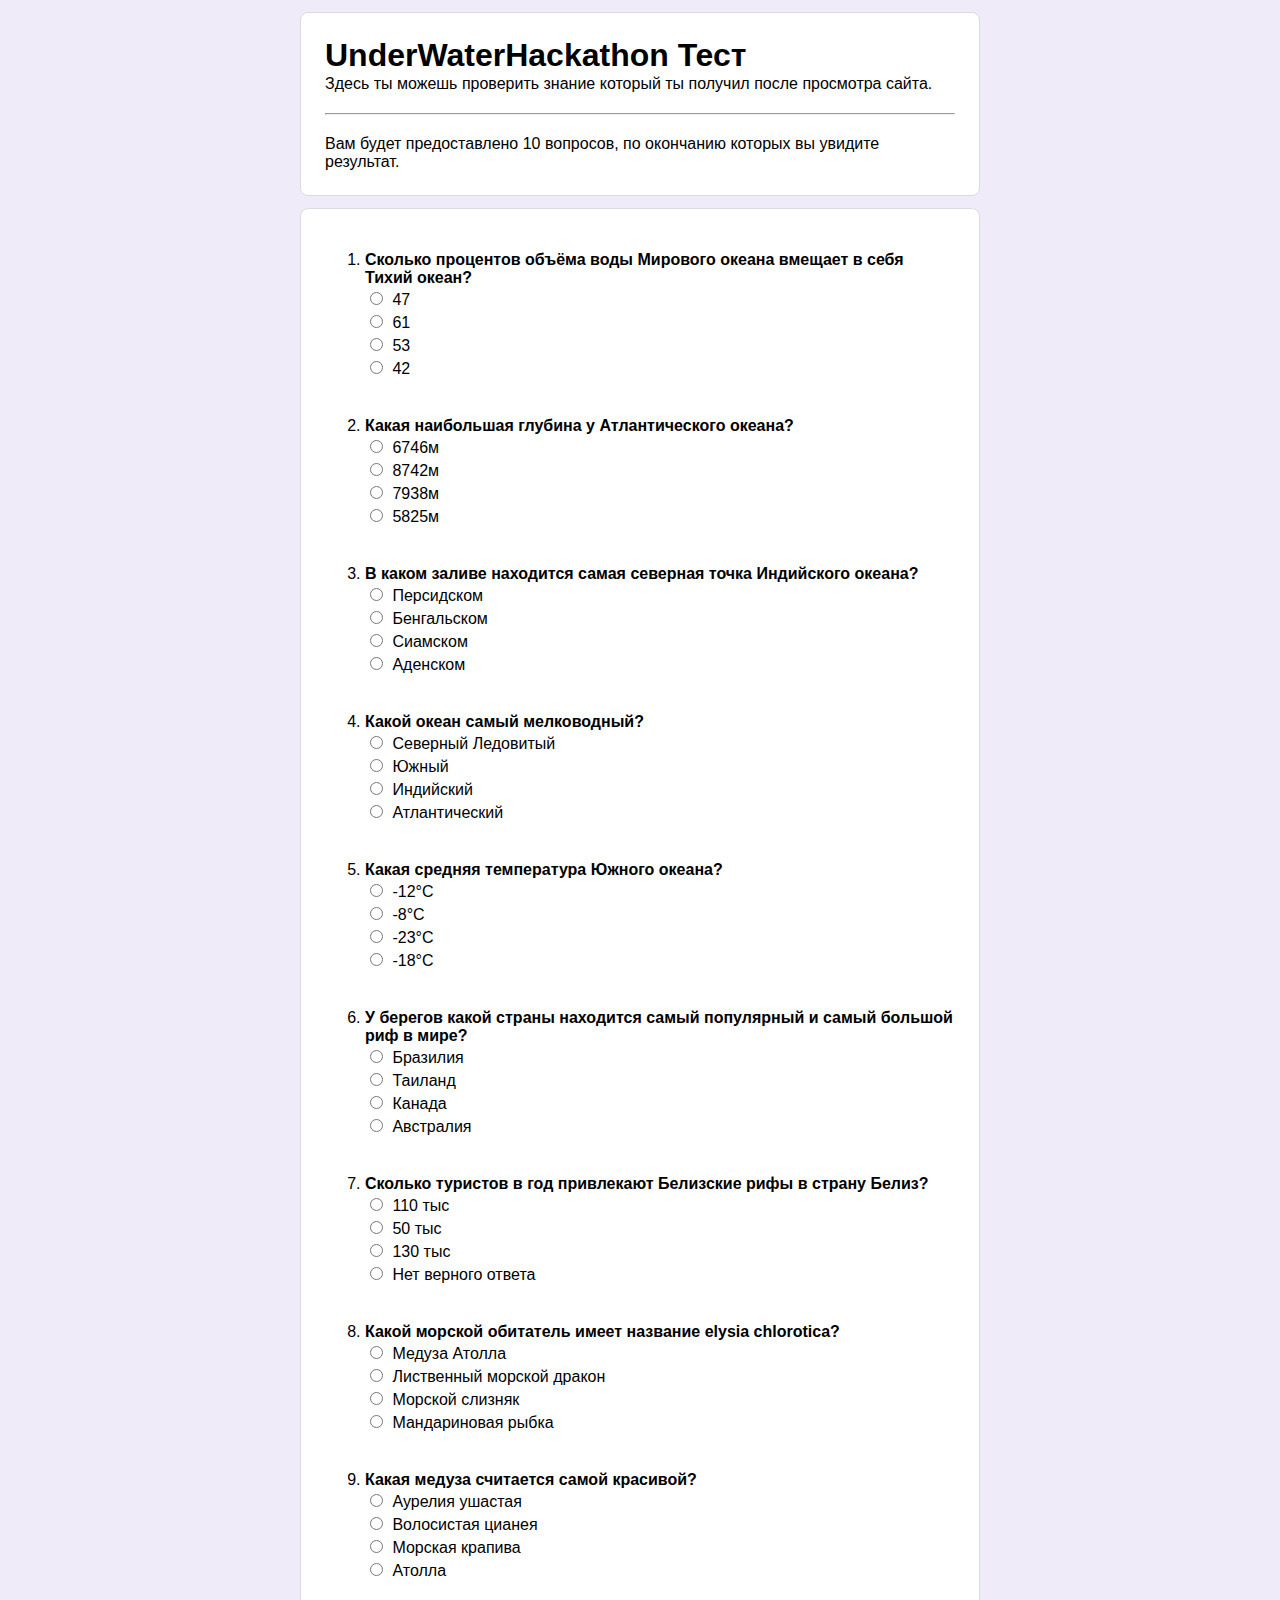
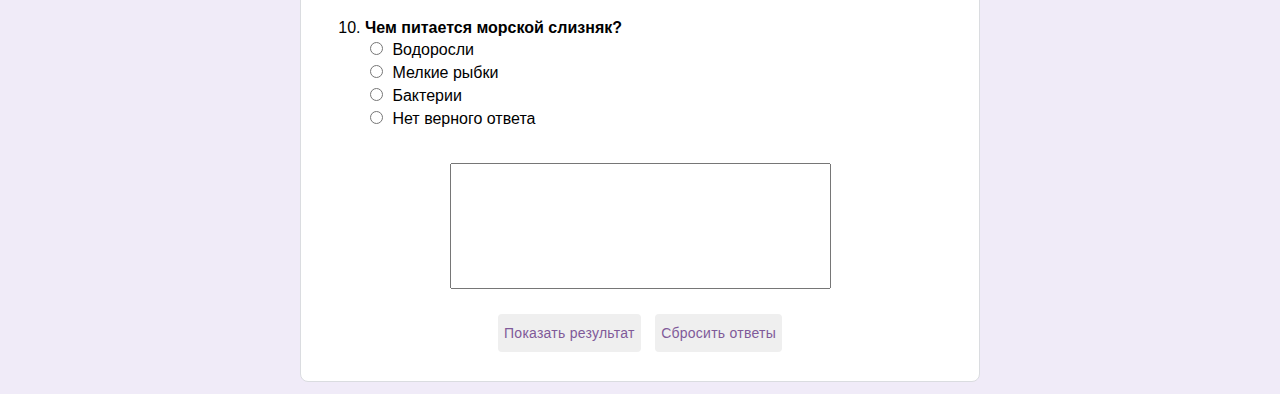
<file: test_underwater.html>
<!DOCTYPE html>
<html>
<head>
	<meta charset="utf-8">
	<meta name="viewport" content="width=device-width, initial-scale=1">
	<link rel="stylesheet" type="text/css" href="underwater_test.css">
	<link rel="stylesheet" type="text/css" href="media_adapt.css">
	<title>SpaceHackathon | Тест</title>
</head>
<body>
	<main class="main">
		<div class="wrapper__test">
			<div class="container">
				<div class="info__test">
					<div class="info-container">
						<div class="info-window">
							<div class="info-test">
								<div class="test-title-container">
									<div class="test-title">
										UnderWaterHackathon Тест
									</div>
								</div>
								<div class="test-subtitle-container">
									<div class="test-subtitle">Здесь ты можешь проверить знание который ты получил после просмотра сайта.</div>
									<hr>
									<div class="double-info">
										Вам будет предоставлено 10 вопросов, по окончанию которых вы увидите результат.
									</div>
								</div>
							</div>
						</div>
					</div>
				</div>
				<div class="wrapper-water-test">
					<div class="test-container">
						<div class="water-test">
							<div class="container-quotion-test">
								<form name="test">
									<ol>
										<li><b> Сколько процентов объёма воды Мирового океана вмещает в себя Тихий океан?</b><br/>
										<input type="radio" name="Q1"/> 47<br />
										<input type="radio" name="Q1"/> 61<br />
										<input type="radio" name="Q1"/> 53<br />
										<input type="radio" name="Q1"/> 42<br />
										<br/><li><b> Какая наибольшая глубина у Атлантического океана?</b><br/>
										<input type="radio" name="Q2"/> 6746м<br />
										<input type="radio" name="Q2"/> 8742м<br />
										<input type="radio" name="Q2"/> 7938м<br />
										<input type="radio" name="Q2"/> 5825м<br />
										<br/><li><b> В каком заливе находится самая северная точка Индийского океана?</b><br/>
										<input type="radio" name="Q3"/> Персидском<br />
										<input type="radio" name="Q3"/> Бенгальском<br />
										<input type="radio" name="Q3"/> Сиамском<br />
										<input type="radio" name="Q3"/> Аденском<br />
										<br/><li><b> Какой океан самый мелководный?</b><br/>
										<input type="radio" name="Q4"/> Северный Ледовитый<br />
										<input type="radio" name="Q4"/> Южный<br />
										<input type="radio" name="Q4"/> Индийский<br />
										<input type="radio" name="Q4"/> Атлантический<br />
										<br/><li><b> Какая средняя температура Южного океана?</b><br/>
										<input type="radio" name="Q5"/> -12°С<br />
										<input type="radio" name="Q5"/> -8°С<br />
										<input type="radio" name="Q5"/> -23°С<br />
										<input type="radio" name="Q5"/> -18°С<br />
										<br/><li><b> У берегов какой страны находится самый популярный и самый большой риф в мире?</b><br/>
										<input type="radio" name="Q6"/> Бразилия<br />
										<input type="radio" name="Q6"/> Таиланд<br />
										<input type="radio" name="Q6"/> Канада<br />
										<input type="radio" name="Q6"/> Австралия<br />
										<br/><li><b> Сколько туристов в год привлекают Белизские рифы в страну Белиз?</b><br/>
										<input type="radio" name="Q7"/> 110 тыс<br />
										<input type="radio" name="Q7"/> 50 тыс<br />
										<input type="radio" name="Q7"/> 130 тыс<br />
										<input type="radio" name="Q7"/> Нет верного ответа<br />
										<br/><li><b> Какой морской обитатель имеет название elysia chlorotica?</b><br/>
										<input type="radio" name="Q8"/> Медуза Атолла<br />
										<input type="radio" name="Q8"/> Лиственный морской дракон<br />
										<input type="radio" name="Q8"/> Морской слизняк<br />
										<input type="radio" name="Q8"/> Мандариновая рыбка<br />
										<br/><li><b> Какая медуза считается самой красивой?</b><br/>
										<input type="radio" name="Q9"/> Аурелия ушастая<br />
										<input type="radio" name="Q9"/> Волосистая цианея<br />
										<input type="radio" name="Q9"/> Морская крапива<br />
										<input type="radio" name="Q9"/> Атолла<br />
										<br/><li><b> Чем питается морской слизняк?</b><br/>
										<input type="radio" name="Q10"/> Водоросли<br />
										<input type="radio" name="Q10"/> Мелкие рыбки<br />
										<input type="radio" name="Q10"/> Бактерии<br />
										<input type="radio" name="Q10"/> Нет верного ответа<br />
										<br/></li>
									</ol>
									<center><P><TEXTAREA type="texrarea-width" name="s1" rows="8" cols="45" readonly> </TEXTAREA> </P></center>
									<center><INPUT onclick="check_me()" type="button" value="Показать результат"/> 
									<INPUT type="reset" value="Сбросить ответы"/></center>
								</form>
							</div>
						</div>
					</div>
				</div>
			</div>
		</div>
	</main>
<script type="text/javascript" src="test.js"></script>
</body>
</html>
</file>
<file: underwater_test.css>
body {
    background-color: #f0ebf8;
    font-family: Roboto,RobotoDraft,Helvetica,Arial,sans-serif;
}
.main {
    margin: auto;
    max-width: 90vw;
    width: 680px;
}
.info-window, .water-test {
    margin-top: 12px;
    background-color: #fff;
    border: 1px solid #dadce0;
    border-radius: 8px;
    margin-bottom: 12px;
    padding: 24px;
    padding-top: 22px;
    position: relative;
}
.info__test, .wrapper-water-test {
    background-color: transparent;
    box-shadow: none;
    margin-bottom: 0;
    padding-bottom: 0;
}

.test-title {
    font-family: 'Roboto', sans-serif;
    font-weight: 600;
    font-size: 24pt;
    line-height: 1.25;
    letter-spacing: 0;
}

hr {
    margin-top: 20px;
    margin-bottom: 20px;
}

li {
    margin-top: 20px;
}

input {
    margin: 5px;
}
textarea {
    resize: none;
}

.check {
    background-color: black;
}

input[type="button"],
input[type="reset"] {
    transition: box-shadow 280ms cubic-bezier(0.4,0,0.2,1);
    border: 0;
    border-radius: 4px;
    color: rgb(128, 90, 153);
    cursor: pointer;
    display: inline-block;
    font-family: "Google Sans",Roboto,Arial,sans-serif;
    font-size: 14px;
    font-weight: 500;
    letter-spacing: .25px;
    line-height: 36px;
    text-decoration: none;
    text-transform: none;
    min-width: auto;
    outline: none;
    overflow: hidden;
    position: relative;
    text-align: center;
    z-index: 0;
}
input[type="button"]:hover,
input[type="reset"]:hover {
    background-color: #093850;
    color: #fff;
}
</file>
<file: media_adapt.css>
@media (max-width: 375px) and (max-width:  833px){
    .menu-btn {
      width: 30px;
      height: 30px;
      position: relative;
      left: 95%;
      z-index:2;
      overflow: hidden;
    }
  
    .menu-btn span {
      width: 20px;
      height: 2px;
      position: absolute;
      top: 50%;
      left: 50%;
      transform: translate(-50%, -50%);
      background-color: #222222;
      transition: all 0.5s;
    }
  
    .menu-btn span:nth-of-type(2) {
      top: calc(50% - 5px);
    }
    .menu-btn span:nth-of-type(3) {
      top: calc(50% + 5px);
    }
  
    /* Меняем гамбургер иконку, когда меню открыто */
    .menu-btn.active span:nth-of-type(1) {
      display: none;
    }
    .menu-btn.active span:nth-of-type(2) {
      top: 50%;
      transform: translate(-50%, 0%) rotate(45deg);  
    }
    .menu-btn.active span:nth-of-type(3) {
      top: 50%;
      transform: translate(-50%, 0%) rotate(-45deg); 
    }
  
    /* Меню, которое будет появляться */
    .menu {
      position: absolute;
      top: 0px;
      left: 0;
      width: 100%;
      height: 100%;
      padding: 15px;
      background: #093850;
      transform: translateX(100%);
      transition: transform 0.5s; 
    }
  
    .menu li {
      position: relative;
      top: 10px;
      left: -100px;
      padding-bottom: 20px;
    }
  
    .menu.active {
      transform: translateX(0);
      z-index: 1;
    }
  
    .menu li {
      list-style-type: none;
    }
  
    .header {
      height: 70px;
    }
    .underwater_logo{
        max-width: 50%;
    }
    .water__info img {
      display: none;
    }
    .info__water p{
      font-size: 20px;
    }
    .test_input {
      font-size: 15px;
      bottom: -60px;
      left: 0px;
    }
    .info__ocean img{
      width: 170px;
      height: 170px;
      display: none;
    }
    .title__ocean {
      font-size: 26px;
    }
    .ocean__info {
      font-size: 15px;
    }
    .additional_info {
      display: none;
    }
    .info__fish img{
      width: 170px;
      height: 170px;
      display: none;
    }
    .title__fish {
      font-size: 26px;
    }
    .fish__info {
      font-size: 15px;
    }
  
    .footer {
      padding: 20px;
      background-color: #093850;
    }
    .wrapper__footer {
      display: block;
    }
    .hackathon_project {
      width: 100%;
    }
    .project_title {
      font-size: 18px;
      color: #fff;
      font-weight: 600;
    }
  
    .project_description {
      font-size: 14px;
      font-weight: 300;
    }
  
    .menu_title {
      font-size: 16px;
      color: #fff;
      font-weight: 400;
      text-transform: uppercase;
    }
    .contacts, .nav_footer {
      margin: 0px;
      margin-top: 30px;
    }
    .navbar_menu_footer li a{
      text-decoration: none;
      color: #0066ba;
      font-weight: 300;
    }
    textarea {
      resize: none;
    }
    textarea[type="texrarea-width"] {
      width: 90%;
    }
    .wrapper__water {
      background: url(/images/water_background.jpg) no-repeat;
      background-size: cover;
      z-index: -100;
      min-height: calc(100vh - 144px);
    }
  }
</file>
